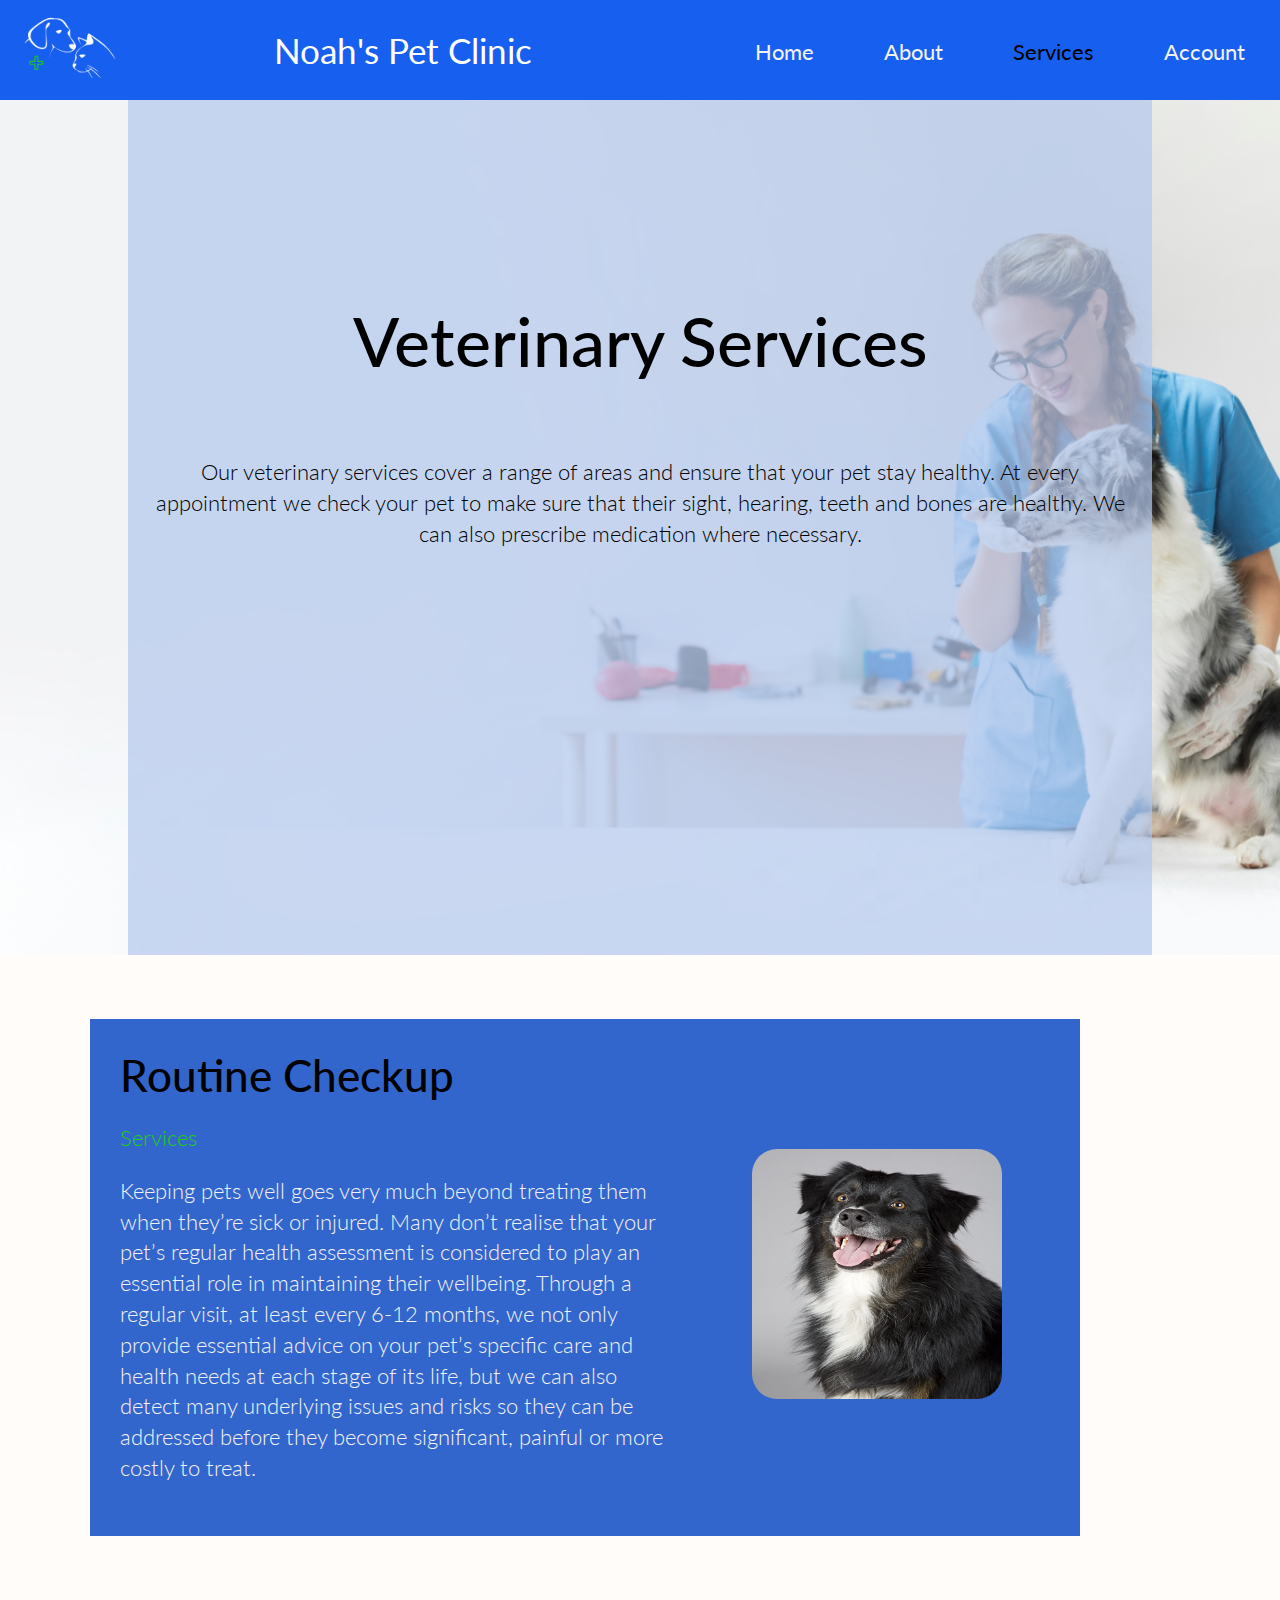
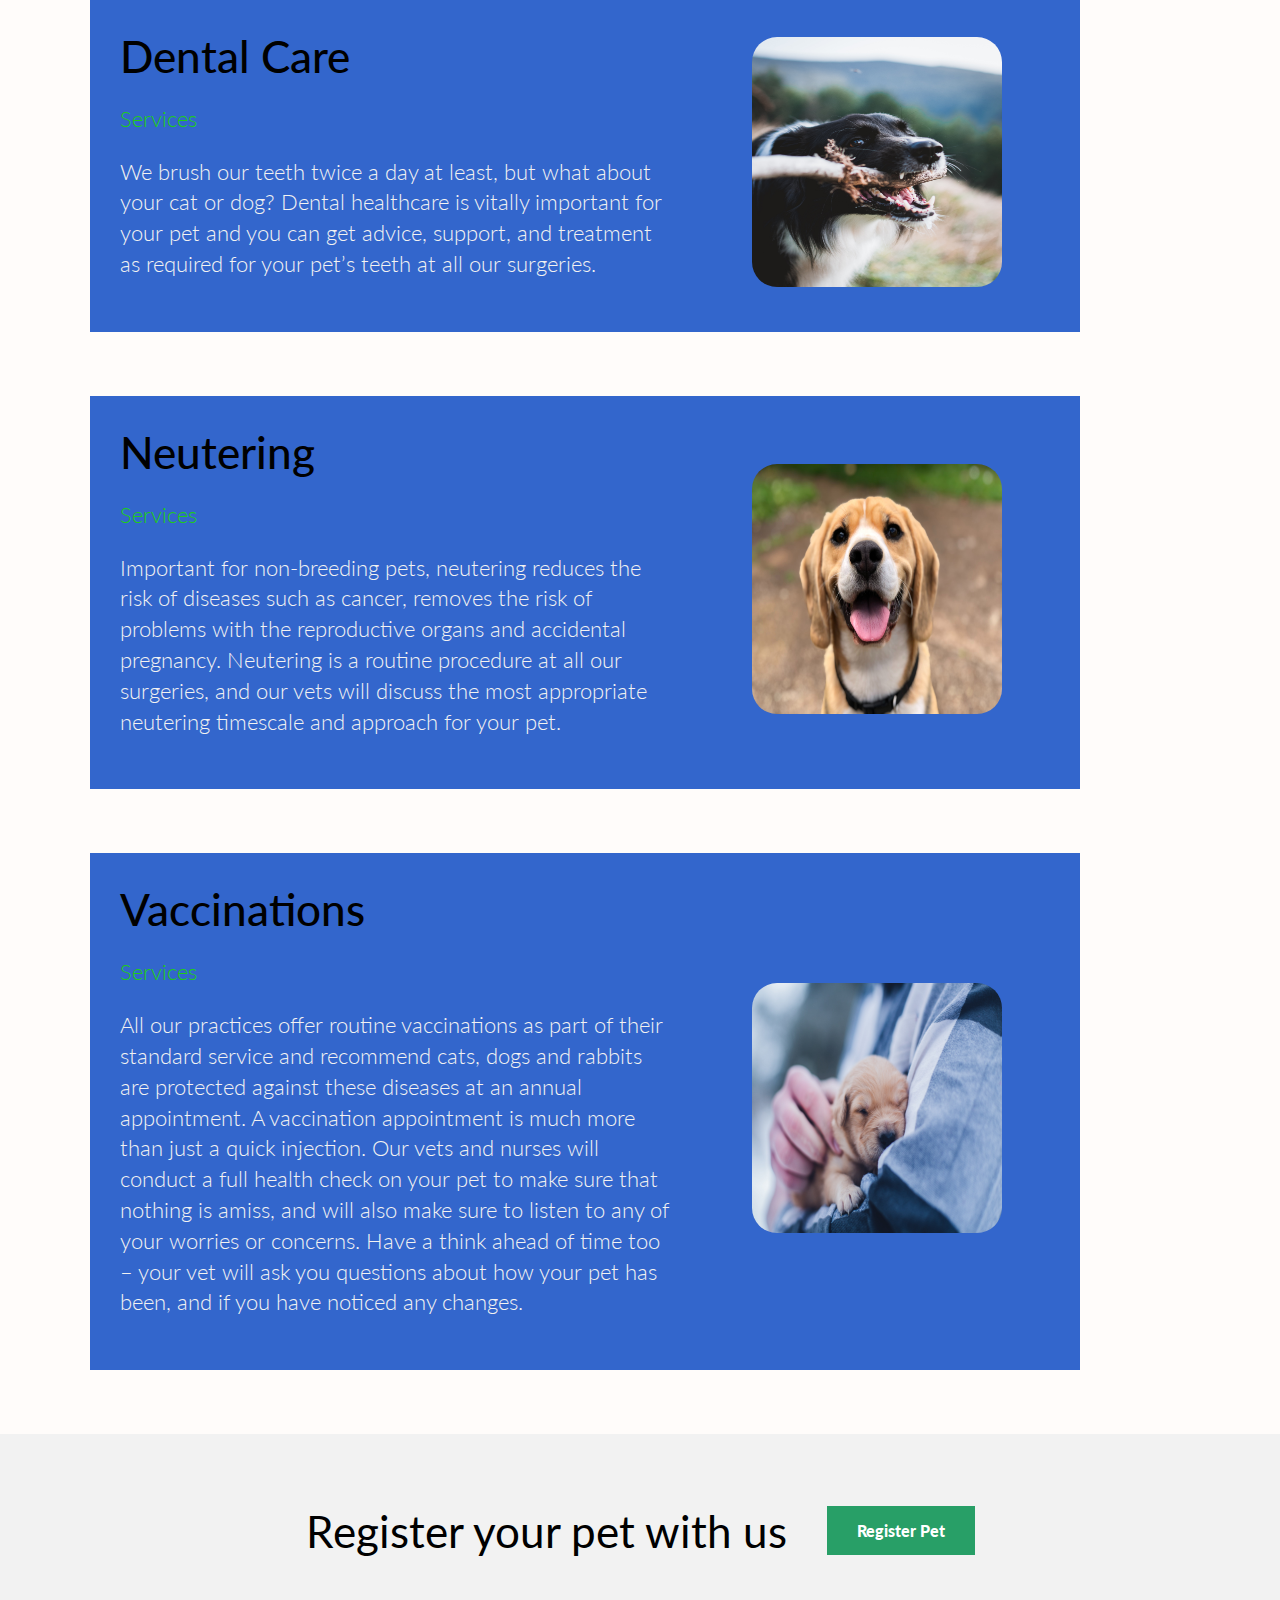
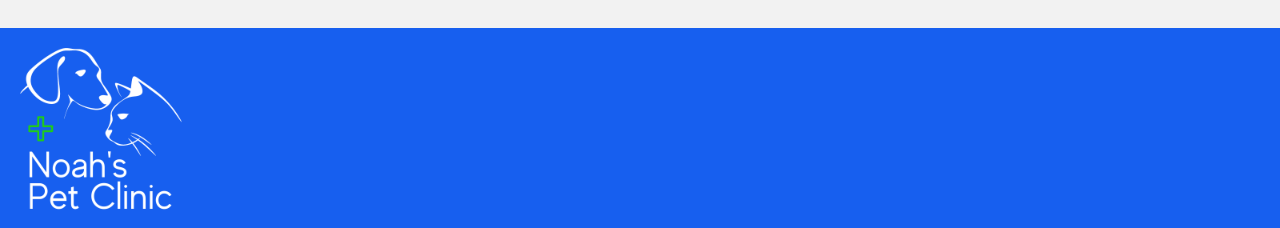
<file: npc/services.html>
﻿<!DOCTYPE html>
<html lang="en-GB">


<!-- Header-->

<head>
    <meta charset="UTF-8">
    <meta name="description" content="Our veterinary services cover a range of areas and ensure that your pet stays healthy.">
    <meta name="keywords" content="Vet, vets, vet care, vet services">
    <meta name="author" content="Noah's Pet Clinic">
    <meta name="viewport" content="width=device-width, initial-scale=1.0">
    <link rel="stylesheet" href="style.css">
    <link rel="icon" type="image/png" href="img/favicon.png">
    <link rel="stylesheet" href="https://cdnjs.cloudflare.com/ajax/libs/font-awesome/4.7.0/css/font-awesome.min.css">
    <link href="https://fonts.googleapis.com/css2?family=Lato&display=swap" rel="stylesheet">
    <script>
        function myFunction() {
            var x = document.getElementById("myTopnav");
            if (x.className === "topnav") {
                x.className += " responsive";
            } else {
                x.className = "topnav";
            }
        }
    </script>
    <title>Noah's Pet Clinic - Services</title>
</head>

<body>


      <!--Header-->
    <!--Navigation-->

    <div class="topnav" id="myTopnav">
        <div> <a id="logo" href="index.html"><img src="img/header-logo.png" height="100" width="100" alt="NPC Logo"></a></div>
            <div><h1>Noah's Pet Clinic</h1></div>
            <div class="menu">
            <a href="index.html">Home</a>
            <a href="about.html">About</a>
            <a href="services.html"class="active">Services</a>
            <a href="account.php">Account</a>
            <a href="javascript:void(0);" class="icon" aria-label="Open" onclick="myFunction()">
                <div class="fa fa-bars"></div>
            </a>
         </div>
        </div>
    <!--- Banner section -->
    <div style="background-image:url(img/services.jpg);" class="flex-container-banner">
        <div>
            <div>
                <h2>Veterinary Services</h2>
                <p>
                    Our veterinary services cover a range of areas and ensure that your pet stay healthy. At every appointment we check your pet to make sure that their sight, hearing, teeth and bones are healthy. We can also prescribe medication where necessary. 
                </p>
            </div>

           
    
        </div>
    </div>
    <!--Services-->
    <div class="article-pre">
        <div class="column3">
            <div class="in-col">

                <div>
                    <h2>Routine Checkup</h2>
                    <p> <a href="services.html">Services</p></a>
                    <p>
                        Keeping pets well goes very much beyond treating them when they’re sick or injured. Many don’t realise that your pet’s regular health assessment is considered to play an essential role in maintaining their wellbeing. Through a regular visit, at least every 6-12 months, we not only provide essential advice on your pet’s specific care and health needs at each stage of its life, but we can also detect many underlying issues and risks so they can be addressed before they become significant, painful or more costly to treat.
                    </p>
                    
                </div>
                <div><img src="img/routine-checkup.jpg" width="145" height="145" alt="Routine Checkup"></div>

            </div>

        </div>




        <div class="column3">
            <div class="in-col">

                <div>
                    <h2>Dental Care</h2>
                    <p> <a href="services.html">Services</p></a>
                    <p>
                        We brush our teeth twice a day at least, but what about your cat or dog? Dental healthcare is vitally important for your pet and you can get advice, support, and treatment as required for your pet’s teeth at all our surgeries.
                    </p>

                </div>
                <div><img src="img/dental.jpg" width="145" height="145" alt="Dental"></div>

            </div>

        </div>

        
        <div class="column3">
            <div class="in-col">

                <div>
                    <h2>Neutering</h2>
                    <p> <a href="services.html">Services</p></a>
                    <p>
                        Important for non-breeding pets, neutering reduces the risk of diseases such as cancer, removes the risk of problems with the reproductive organs and accidental pregnancy. Neutering is a routine procedure at all our surgeries, and our vets will discuss the most appropriate neutering timescale and approach for your pet.
                    </p>
                        
                </div>
                <div><img src="img/neutering.jpg" width="145" height="145" alt="Neutering"></div>

            </div>

        </div>
    


      
        <div class="column3">
            <div class="in-col">

                <div>
                    <h2>Vaccinations</h2>
                    <p> <a href="services.html">Services</p></a>
                    <p>
                        All our practices offer routine vaccinations as part of their standard service and recommend cats, dogs and rabbits are protected against these diseases at an annual appointment. A vaccination appointment is much more than just a quick injection. Our vets and nurses will conduct a full health check on your pet to make sure that nothing is amiss, and will also make sure to listen to any of your worries or concerns. Have a think ahead of time too – your vet will ask you questions about how your pet has been, and if you have noticed any changes.
                    </p>
                        
                </div>
                <div><img src="img/vaccinations.jpg" width="145" height="145" alt="Vaccinations"></div>

            </div>

        </div>
    </div>
        
    <!--Call to action-->
<section>
    <div class="flex-cta-fullwidth">
        <div>
            <h3>Register your pet with us</h3>
        </div>
        <div> <a class="button1" href="account.php">Register Pet</a></div>

    </div>
</section>
   <!--Footer -->
   <footer>
    <div class="flex-container-footer">
        <div>
            <img class="logo" src="img/npc-logo.png" height="200" width="200" alt="NPC Logo">
            
        </div>
    </div>
    
</footer>

</body>



</html>
</file>
<file: npc/style.css>
/* Global */
    
    body {
        overflow-x: hidden;
        max-width: 100vw;
        margin: 0;
        padding: 0;
        background: #fffcfa;
    }
    
    @media only screen and (max-width: 600px) {
        body html {
            padding: 0;
            margin: 0;
            width: 100vw;
            overflow-x: hidden;
        }
    }
    
    html {
        max-width: 100vw;
        overflow-x: hidden;
    }
    
    h1 {
        font-family: 'Lato', sans-serif;
        font-weight: 500;
        color: #B4C7EC;
        font-size: 35px;
    }
    
    h2 {
        font-family: 'Lato', sans-serif;
        font-size: 44px;
        font-weight: 500;
    }
    
    h3 {
        font-family: 'Lato', sans-serif;
        font-weight: 400;
        font-size: 14px;
        line-height: 1.5;
    }
    
    h4 {
        font-family: 'Lato', sans-serif;
        font-weight: 400;
    }
    
    h5 {
        font-family: 'Lato', sans-serif;
        font-weight: 400;
    }
    
    h6 {
        font-family: 'Lato', sans-serif;
        font-size: 12px;
        font-weight: 400;
    }
    
    p {
        font-family: 'Lato', sans-serif, sans-serif;
        font-weight: 300;
        font-size: 22px;
        line-height: 1.4;
        color: #000000;
        
    }
    
  
    a{
        text-decoration: none;
        color: #289F67;
    }
/*
    #toggle p{
        color: #000000;
    }

    /* Loose Header*
        .looseheader{
            width: 100%;
           margin-top: 25px;
           padding-top: 25px;
           justify-content: center;
        }
       .looseheader div{
           width:100%;
           justify-content: center;
       }
        .looseheader h2{
            margin-bottom: 0px;
            padding-bottom: 0px;
            text-align: center;
        }

    @media only screen and (max-width: 600px) {
        .looseheader{
            width: 100%;
           margin: 0;
           padding: 0;
           align-items: center;
        }
       .looseheader div{
           width:100%;
       }
        .looseheader h2{
            margin-bottom: 10px;
            padding-bottom: 25px;
            text-align: center;
        }

    }

    /* Primary Button */
    
    .button1 {
        background-color: #289F67;
        box-sizing: border-box;
        font-family: 'Lato', sans-serif;
        font-weight: 900;
        font-size: 16px;
        line-height: 1.4;
        color: #ffffff;
        padding: 15px 30px 15px 30px;
        margin: 0;
        border-width: 0px;
        white-space: nowrap;
        text-decoration: none;
    }
    
    .button1 a {
        text-decoration: none;
        color: #ffffff;
    }
    /* Secondary Button*/
    
    .button2 {
        box-sizing: border-box;
        background-color: #3366CC;
        font-family: 'Lato', sans-serif;
        font-weight: 900;
        text-decoration: none;
        font-size: 16px;
        line-height: 1.4;
        color: #ffffff;
        padding: 15px 35px 15px 35px;
        margin: 0;
        white-space: nowrap;
    }
    
    .button2 a {
        text-decoration: none;
        color: #ffffff;
    }
/*
    .buttoncontain{
        margin: 1000px;
        text-align: center;
    }
    
    
    
    /* Contact form*/
    
    .flexbox-contact {
        display: flex;
        width: 100vw;
        flex-direction: column;
        align-items: center;
        justify-content: center;
        padding: 50px 0 50px 0;
    }
    
    .flexbox-contact div {
        width: 75%;
        justify-content: center;
        align-items: center;
    }
    
    input,
    label,
    select,
    textarea,
    option {
        width: 100%;
        margin: 5px;
        padding: 10px;
        box-sizing: border-box;
        resize: vertical;
        font-family: 'Lato', sans-serif;
        font-weight: 400;
        font-size: 22px;
        line-height: 1.4;
    }

    textarea{
        border-color: #cccccc;
    }
    
    input[type=submit] {
        width: 100%;
        margin: 5px;
        padding: 16px;
        box-sizing: border-box;
    }
    
    label {
        width: 100%;
        margin: 5px;
        padding: 0;
    }

    select{
        -webkit-appearance: none;
    -moz-appearance: none;
    appearance: none;
    color: #757577;
    padding: 15px;
    border-radius: 0;
    border-color: #cccccc;
    }
  
    /* Navigation */
    .fa-navicon:before, .fa-reorder:before, .fa-bars:before {
        content: "\f0c9";
    } 
    .topnav {
        overflow: hidden;
        background-color: #175FEF;
        display: flex;
        justify-content: space-between;
        align-items: center;
        margin: 0;
        height: 100px;
    }
    
    .topnav div {
        flex-shrink: 2;
        display:inline-block;
        flex-wrap: nowrap;
        align-items: center;
        padding:0;
        margin:0;
    }

    .topnav div:nth-of-type(3){
        flex-shrink: 3;
        flex-wrap: nowrap;
    }

 
    #logo {
        float: left;
        width: 50px;
        height: 50px;
    }
    
    .topnav a {
        float: left;
        display: block;
        align-items: center;
        color: #f2f2f2;
        text-align: center;
        padding: 10px 25px 25px 10px;
        margin: 10px;
        text-decoration: none;
        font-family: 'Lato', sans-serif;
        font-weight: 400;
        font-size: 22px;
        line-height: 1.4;
    }
    .topnav .menu a{
        padding: 10px 25px 5px 25px;
        margin: 10px;
    }

    
    .topnav h1 {
       
        font-weight: normal;
        color: #ffffff;
        position: relative;
        bottom: 0px;
        right:10px;
        flex-wrap: nowrap;
     
    }
    
    .topnav img {
        display: flex;
        position: relative;
        bottom: 20px;
    }
    
    .topnav a:hover {
        color: black;
    }
    
    .topnav a.active {
        color: #000000;
    }
    
    .topnav .icon {
        display: none;
    }

      /*Navigation tablet repsonsive*/
      @media only screen and (min-width: 401px) and (max-width: 1100px) {
       
       
        .topnav a.icon {
            float: right;
            display: block;
        }

    .topnav img {
        display: inline-block;
        position: relative;
        right: 25px;
        bottom: 0px;
    }
    
    .topnav h1 {
        font-size: 30px;
        padding: 10px;
        margin: 0;
    }
    .topnav a{
        display: none;
     }
     .topnav #logo{
         display: flex;
         margin-left: 25px;
     }

    .topnav.responsive {
        position: relative;
        padding: 10px;
        background-color: #3366CC;
        height: 25%;
        width: 100%;
        margin-right: 100px;
    }
    .topnav.responsive a.icon {
        display: block;
        position: absolute;
        color: #ffffff;
        left: 87%;
        top: 20%;
        width: 10%;
        margin: 10px;
        padding: 10px 0 0 0;
        border: none;
        box-shadow: none;
    }
    
    .topnav.responsive a {
        display: block;
        width: 5%;
        box-shadow: 0 2px #20CD17;
        border-radius: 5px;
        padding: 20px 80px 20px 50px;
        margin: 10px 10px 10px 10px;
        font-size: 20px;
    
    }
    .topnav.responsive h1 {
        display: none;
    }

    .topnav.responsive #logo{
        display: none;
    }
}


/*Navigation mobile view*/
    @media screen and (max-width: 600px) {
        .topnav a:not(:first-child) {
            display: none;
        }


.topnav h1{
    position: relative;
    font-size: 22px;
}

.topnav a.icon {
    float: right;
    display: block;
    position: relative;
    right: -10px;
    top: 5px;

}

.topnav a{
   display: none;
}

    }
    
/*Responsive navigation*/
    @media screen and (max-width: 600px) {
        .topnav.responsive {
            position: relative;
            padding: 10px;
            background-color: #3366CC;
            height: 25%;
            width: 100%;
        }
        .topnav.responsive a.icon {
            display: block;
            position: absolute;
            color: #ffffff;
            left: 80%;
            width: 10%;
            margin: 10px;
            padding: 10px 0 0 0;
            border: none;
            box-shadow: none;
            
            
           
        }
        .topnav.responsive a {
            display:block;
            width: 65%;
            box-shadow: 0 2px #20CD17;
            border-radius: 5px;
            padding: 20px 6px 15px 12px;
            margin: 0px 0px 5px 0px;
            font-size: 16px;
        }
        .topnav.responsive h1 {
            display: none;
        }

        .topnav.responsive #logo{
            display: none;
        }
    }
    /*Banner Section*/
    
    .flex-container-banner {
        display: flex;
        flex-wrap: wrap;
        flex-direction: column;
        background-image: url(img/bunch_quail_eggs.jpg);
        height: 95vh;
        width: 100%;
        background-size: cover;
       
    }
    
    .flex-container-banner>div {
        background-color: rgba(180, 199, 236, 0.7);
        width: 80vw;
        height: 95vh;
        margin-left: 10%;
        padding: 0px;
        font-size: 30px;
        position: relative;
    }
    
    .flex-container-banner h2 {
        text-align: center;
        font-size: 68px;
        margin-top: 100px;
        padding-top: 100px;
    }
    
    .flex-container-banner p {
        color: #000000;
        position: inherit;
       padding: 20px;
        text-align: center;
        font-size: 22px;
        
    }

    .flex-container-banner a{
        position: inherit;
        padding: 20px;
         text-align: center;
         font-size: 22px;
    }

  

    /*Banner tablet repsonsive*/
    @media only screen and (min-width: 401px) and (max-width: 960px) {
           
        .flex-container-banner {
            height: 85vh;
            width: 100vw;
            background-position: right;
           
        }
    
    .flex-container-banner h2 {
        margin: 20px;
        font-size: 46px;
        
    }
    
    .flex-container-banner p {
        color: #000000;
        position: relative;
        margin: 20px;
        padding: 20px;
        
    }

}

/*Banner mobile responsive */
    @media screen and (max-width: 600px) {
      

        .flex-container-banner h2{
            font-size: 34px;
            padding-top: 10px;
            margin: 20px;
        }

        .flex-container-banner p{
           
            font-size: 19px;
        }

    }
    

    

    /* Introduction*/
    
    .flex-container-intro {
        display: flex;
        justify-content: space-around;
        align-items: center;
        flex-wrap: nowrap;
        margin-top: 50px;
    }
    
    .flex-container-intro>div {
        padding: 20px;
        font-size: 30px;
    }
    
    
    .flex-container-intro h3 {
        position: relative;
        left: 15%;
        margin: 20px 20px 20px 20px;
        font-size: 35px;
        width: 53%; 
    }
    
    
    .flex-container-intro p {
        position: relative;
        width: 50%;
        left: 15%;
        margin: 20px 20px 20px 20px;
        font-size: 21px;
        color: black;
    }
    
    .flex-container-intro img {
        position: relative;
        border-radius: 0%;
        width: 150%;
        height: 150%;
        right: 150%;
        bottom: 20%
    }

    @media screen and (max-width: 600px) {
      
        .flex-container-intro p{
           
            margin: 10px 10px 0px 0px;
            text-align: center;
        }
        .flex-container-intro h3{
            text-align: center;
            font-size: 34px;
            
        }

    }


    
    /* Responsive Introduction*/
    
    @media (max-width: 600px) {
    
        .flex-container-intro img {
            display: none;
        }

        .flex-container-intro h3 {
          font-size: 28px;
          width: 100%;
          left: 0%;
        }
        .flex-container-intro p {
            width: 100%;
            text-align: left;
            position: relative;
            left: 10%;
            font-size: 20px;
        }
        .introduction2, h3{
            margin: 10px;
            width: 90%;
            text-align: center;
        }
        .introduction2 h3{
            margin: 0;
            Padding: 0;
        }
    }
    /* CTA boxes*/
    .flex-container {
        display: flex;
        flex-wrap: wrap;
        justify-content: center;
        background-color: white;
        text-align: center;
        width: 100%;
        margin: 100px 0 100px 0;
    }
    
    .flex-container>div {
        background-color: white;
        margin: 25px;
        padding: 30px;
        font-size: 30px;
        text-align: center;
        box-shadow: 5px 5px 10px grey;
        border-radius: 10px;
    }
    
    .flex-container h5 {
        font-size: 32px;
        color: #3366CC;
    }
    
    .flex-container img {
        border-radius: 10%;
    }
    
    .flex-container .button1 {
        text-decoration: none;
        text-transform: uppercase;
        width: 50%;
        background-color: #289F67;
        border-radius: 10px;
        ;
    }

    
    .flex-container a {
        color: #ffe9d6;
    }
    
    a:hover {
        color: #000000;
    }
    
@media screen and (max-width: 600px) {
    .flex-container {
        display: flex;
        flex-direction: row;
        width:100%;
        margin: 25px 0 25px 0;
        
    }

    .flex-container div{
        width: 100%;
    
    }
    .flex-container h3{
        text-align: center;
        align-items: baseline;
        padding: 10px;
    }

    .content-box img{
height: 90%;
width: 90%;    }

.content-box2 img{
    height: 90%;
    width: 90%;    }
}


/*About the owner and staff*/
    
    .flex-container-about {
        display: flex;
        justify-content: center;
        flex-direction: row;
        flex-wrap: wrap;
        align-items: center;
        width: 100%;
        height: 100%;
    }
    
    .flex-container-about>div {
        width: 100%;
        height: 100%;
        margin: 0;
        padding: 0px;
        font-size: 30px;
        text-align: center;
        -webkit-flex: 1;
        /* Safari */
        -ms-flex: 1;
        /* IE 10 */
        flex: 2;
        /* Standard syntax */
    }

    
    .flex-container-about h4{
        font-family: 'Lato', sans-serif;
        font-weight: 500;
    }

    .flex-container-about h3 {
        position: relative;
        font-family: 'Lato', sans-serif;
        font-size: 40px;
        font-weight: 500;
    }
    
    .flex-container-about p {
        font-size: 22px;
        padding: 10px;
        text-align: center;
        
    }
    
    .flex-container-about img {
        align-items: center;
        border-radius: 5%;
        background-size: contain;
        background-position: center;
    }

    .content-box {
        background-color: #254E70;
        padding: 10%;
        position: relative;
        height: 800px;
    }
    .content-box h4, p{
        color: #f2f2f2;
    }
   
    
    .content-box2 {
        background-color: #AEF3E7;
        padding: 10%;
        position: relative;
        height: 800px;
    }
    .content-box2 p{
        color: black;    }

    


    .content-box3{
        background-color: #C3AC96;
        padding: 10%;
        position: relative;
        height: 800px;
    }
    .content-box3 h2{
margin-top: 250px;
    }


    
    @media (max-width: 600px) {
        .flex-container-about {
         
            flex-direction: column;
            justify-items: center; 
        }

        .flex-container-about div{
            justify-content: center;
        }

        .flex-container-about h3{
            margin: 30px;
        }
        .flex-container-about p{
            width: 100%;
            font-size:22px;
            padding: 0px;   
        }

        ul li:before{
            height: 20px;
            width: 25px;
        }

        .flex-container-about ul{
            width: 100%;
            margin: 5px;
            padding: 0;
           
        }

        .flex-container-about li{
            list-style-position: outside;
            margin: 20px 30px 10px 25px;
           
        }
.multicol {
    width: 100%;
    margin: 0;
} 
      
    }
    
    



    @media screen and (max-width: 600px) {
        .flex-container-about{
            height: 100%;
            
        }
        
        .flex-container-about div{
            height:50%;
        }
        
        .flex-container-about h3{
            height: 50%;
        }
        
        .content-box3 h2{
        
            margin-top: 0;

        }

            }
    /* Call To action Full width */
    
    .flex-cta-fullwidth{
        display: flex;
        width: 100%;
        background-color: #f2f2f2;
        justify-content: center;
        align-items: center;
    }

    .flex-cta-fullwidth h3{
        font-size: 44px;
    }

    .flex-cta-fullwidth div{
margin: 20px;
    }

    @media only screen and (max-width: 600px) {

        .flex-cta-fullwidth {
            flex-direction: column;

    }
}

    .flex-containter-cta {
        display: flex;
        justify-content: space-between;
        background-color: #C3AC96;
        align-items: center;
        width: 100%;
        min-height: 200px;
    }
    
    .flex-containter-cta div {
        background-color: #C3AC96;
        margin: 1px;
        padding: 5px;
        font-size: 30px;
        text-align: center;
        -webkit-flex: 1;
        /* Safari */
        -ms-flex: 1;
        /* IE 10 */
        flex: 2;
        /* Standard syntax */
    }
    
 
 

 /*Tablet Responsive services*/
    @media only screen and (min-width: 401px) and (max-width: 1100px) {
        
        .article-pre {
            display: flex;
            flex-wrap: wrap;
            width: 100vw;
            margin: 0px;
            margin-top: 50px;
            padding: 0;
            
        }
        .article-pre div{
            flex-direction: column-reverse;
            width: 100%;
            margin: 0px 0px 20px 20px;
            padding: 0 0px 0 100px;
        }

        .column3 div{
            margin:0px;
            padding: 0px;
        }
    }
 
    /* Services feed */
    
    .artcile-pre {
        display: flex;
        flex-wrap: wrap;
        background-color: #ffe9d6;
        text-align: left;
        width: 80vw;
    }
    
    .article-pre>div {
        background-color: #3366CC;
        margin: 5%;
        margin-left: 90px;
        padding: 30px;
        padding-right: 0px;
        font-size: 30px;
        width: 75vw;
        
    }

    .column3 div{
        margin-left: 0px;
    }
    .column3 a {
        color: #20CD17;
    }
    
    .column3 p {
        text-align: left;
        width: 95%;
    }
    
    .column3 h2 {
        text-align: left;
        margin: 0;
    }
    
    .column3 .button2 {
        float: left;
    }
    
    .column3 img {
        position: relative;
        border-radius: 10%;
        right: -20%;
        width: 250px;
        height: 250px;
    }
    
    .in-col {
        display: flex;
        justify-content: space-around;
        align-items: center;
        width: 65vw;
    }
    /* Mobile Responsive services*/
    
    @media only screen and (max-width: 600px) {
        .article-pre {
            display: flex;
            flex-wrap: wrap;
            width: 90vw;
            margin-top: 50px;
            margin-left: 25px;
            padding: 0;
        }
        .article-pre div{
            flex-direction: column-reverse;
            width: 100%;
            margin: 10px 20px 20px 20px;
            padding: 0 30px 0 10px;
        }

        .article-pre img{
           width: 175px;
           height: 175px;
           

        }

       .article-pre p {
        width:100%;
           padding-bottom: 10px;
       }

       .article-pre h2{
        width: 100%;
        font-size: 40px;
        line-height: 1.2;

        }

        
    }

   
    
  /*   Footer */
     
    .flex-container-footer {
        display: flex;
        justify-content: space-between;
        background-color: #175FEF;
        text-align: left;
        max-width: 100%;
        height: 200px;
        overflow: hidden;
        margin: 0px;
        padding: 0;
    }
  
    .flex-container-footer div {
        background-color: #175FEF;
        margin: 0px;
        padding: 0px;
        font-size: 40px;
        width: 100%;
    }

    .flex-container-footer p {
        background-color: #175FEF;
        color: #20CD17;
        margin-top: 0px;
        align-items: center;
        padding: 0px;
        font-size: 20px;
        text-align: center;
    }
</file>
